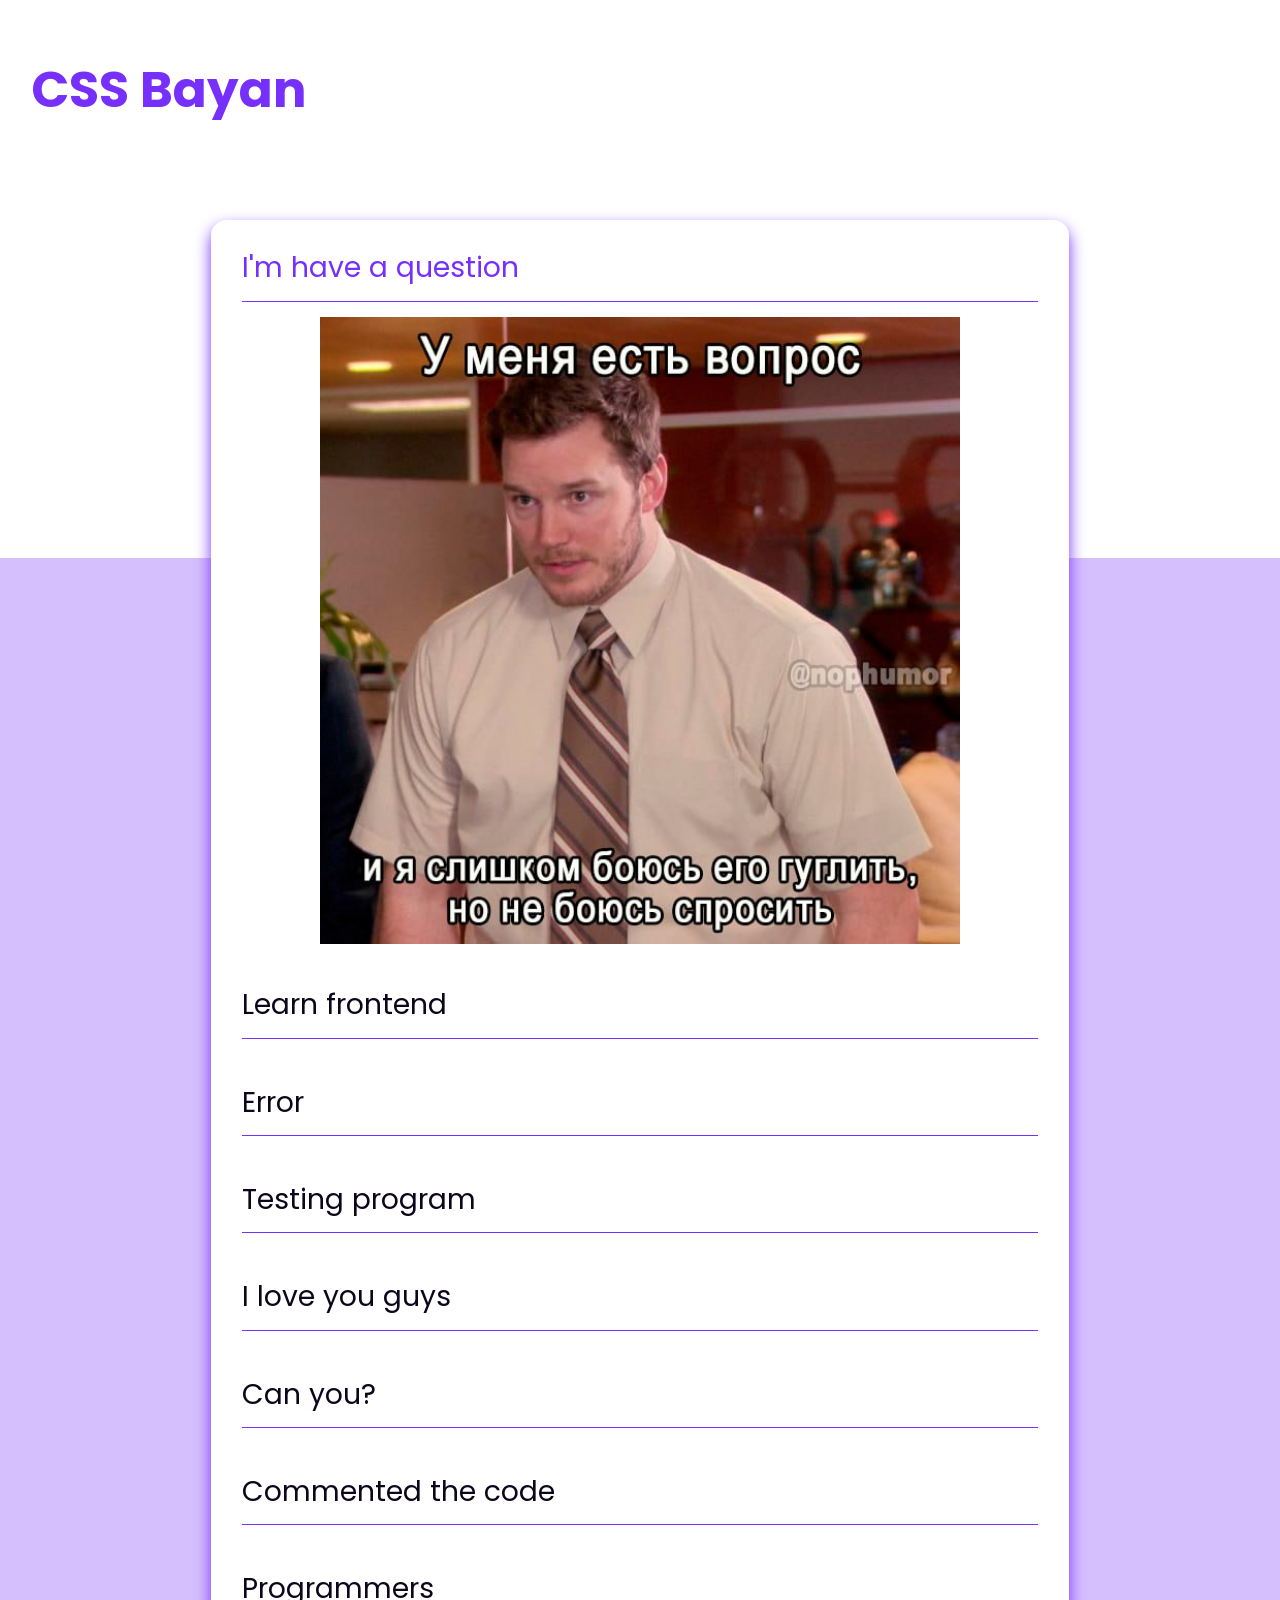
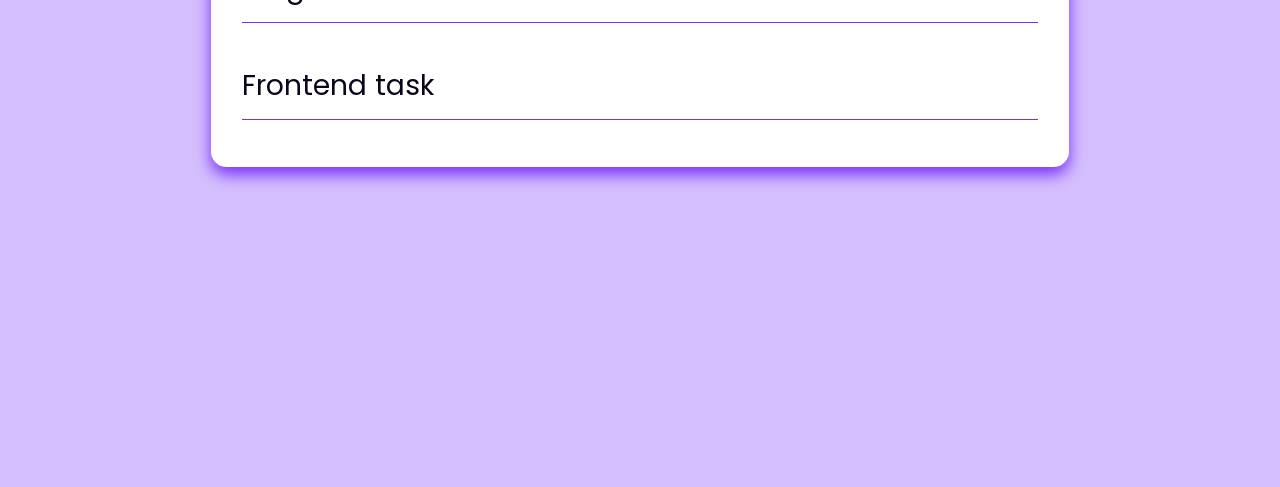
<file: index.html>
<!DOCTYPE html>
<html lang="en">
<head>
  <meta charset="UTF-8">
  <meta http-equiv="X-UA-Compatible" content="IE=edge">
  <meta name="viewport" content="width=device-width, initial-scale=1.0">
  <title>cssBayan</title>
  <link rel="preconnect" href="https://fonts.googleapis.com">
  <link rel="preconnect" href="https://fonts.gstatic.com" crossorigin>
  <link href="https://fonts.googleapis.com/css2?family=Poppins:ital,wght@0,400;1,600&display=swap" rel="stylesheet">
  <link href="https://fonts.googleapis.com/icon?family=Material+Icons" rel="stylesheet">
  <link rel="stylesheet" href="style.css">
</head>
<body>
  <div class="wrapper">
    <div class="container">
      <h1 class="main-title">CSS Bayan</h1>
      <ul class="bayan-list list-reset">
        <li class="bayan-list__item">
          <label>
            <div class="bayan-card">
              <input class="bayan-card__input visually-hidden" type="radio" name="bayan-card" id="" checked>
              <div class="bayan-card__wrapper">
                <h2 class="bayan-card__title">I'm have a question</h2>
                <button class="bayan-card__icon">
                  <span class="material-icons">
                    expand_more
                  </span>
                </button>
              </div>
              <div class="bayan-card__img">
                <img src="images/mem_0.jpg" alt="mem about question">
              </div>
            </div>
          </label>
        </li>
        <li class="bayan-list__item">
          <label>
            <div class="bayan-card">
              <input class="bayan-card__input visually-hidden" type="radio" name="bayan-card" id="">
              <div class="bayan-card__wrapper">
                <h2 class="bayan-card__title">Learn frontend</h2>
                <button class="bayan-card__icon">
                  <span class="material-icons">
                    expand_more
                  </span>
                </button>
              </div>
              <div class="bayan-card__img">
                <img src="images/mem_1.jpg" alt="mem">
              </div>
            </div>
          </label>
        </li>
        <li class="bayan-list__item">
          <label>
            <div class="bayan-card">
              <input class="bayan-card__input visually-hidden" type="radio" name="bayan-card" id="">
              <div class="bayan-card__wrapper">
                <h2 class="bayan-card__title">Error</h2>
                <button class="bayan-card__icon">
                  <span class="material-icons">
                    expand_more
                  </span>
                </button>
              </div>
              <div class="bayan-card__img">
                <img src="images/mem_2.jpg" alt="mem">
              </div>
            </div>
          </label>
        </li>
        <li class="bayan-list__item">
          <label>
            <div class="bayan-card">
              <input class="bayan-card__input visually-hidden" type="radio" name="bayan-card" id="">
              <div class="bayan-card__wrapper">
                <h2 class="bayan-card__title">Testing program</h2>
                <button class="bayan-card__icon">
                  <span class="material-icons">
                    expand_more
                  </span>
                </button>
              </div>
              <div class="bayan-card__img">
                <img src="images/mem_3.jpg" alt="mem">
              </div>
            </div>
          </label>
        </li>
        <li class="bayan-list__item">
          <label>
            <div class="bayan-card">
              <input class="bayan-card__input visually-hidden" type="radio" name="bayan-card" id="">
              <div class="bayan-card__wrapper">
                <h2 class="bayan-card__title">I love you guys</h2>
                <button class="bayan-card__icon">
                  <span class="material-icons">
                    expand_more
                  </span>
                </button>
              </div>
              <div class="bayan-card__img">
                <img src="images/mem_4.jpg" alt="mem">
              </div>
            </div>
          </label>
        </li>
        <li class="bayan-list__item">
          <label>
            <div class="bayan-card">
              <input class="bayan-card__input visually-hidden" type="radio" name="bayan-card" id="">
              <div class="bayan-card__wrapper">
                <h2 class="bayan-card__title">Can you?</h2>
                <button class="bayan-card__icon">
                  <span class="material-icons">
                    expand_more
                  </span>
                </button>
              </div>
              <div class="bayan-card__img">
                <img src="images/mem_5.jpg" alt="mem">
              </div>
            </div>
          </label>
        </li>
        <li class="bayan-list__item">
          <label>
            <div class="bayan-card">
              <input class="bayan-card__input visually-hidden" type="radio" name="bayan-card" id="">
              <div class="bayan-card__wrapper">
                <h2 class="bayan-card__title">Commented the code</h2>
                <button class="bayan-card__icon">
                  <span class="material-icons">
                    expand_more
                  </span>
                </button>
              </div>
              <div class="bayan-card__img">
                <img src="images/mem_6.jpg" alt="mem">
              </div>
            </div>
          </label>
        </li>
        <li class="bayan-list__item">
          <label>
            <div class="bayan-card">
              <input class="bayan-card__input visually-hidden" type="radio" name="bayan-card" id="">
              <div class="bayan-card__wrapper">
                <h2 class="bayan-card__title">Programmers</h2>
                <button class="bayan-card__icon">
                  <span class="material-icons">
                    expand_more
                  </span>
                </button>
              </div>
              <div class="bayan-card__img">
                <img src="images/mem_7.jpg" alt="mem">
              </div>
            </div>
          </label>
        </li>
        <li class="bayan-list__item">
          <label>
            <div class="bayan-card">
              <input class="bayan-card__input visually-hidden" type="radio" name="bayan-card" id="">
              <div class="bayan-card__wrapper">
                <h2 class="bayan-card__title">Frontend task</h2>
                <button class="bayan-card__icon">
                  <span class="material-icons">
                    expand_more
                  </span>
                </button>
              </div>
              <div class="bayan-card__img">
                <img src="images/mem_8.jpg" alt="mem">
              </div>
            </div>
          </label>
        </li>
      </ul>
    </div>
  </div>
</body>
</html>
</file>
<file: style.css>
/*variables*/
:root {
  --main-color: #d5bffd;
  --darknes-color: #7730fb;
}

/*global*/
*,
*::after,
*::before {
  margin: 0;
  padding: 0;
  box-sizing: border-box;
}

html {
  min-height: 100%;
}

body {
  font-family: 'Poppins', sans-serif;
  font-size: 4.36vw;
  line-height: 1.2;
  font-weight: 400;
  color: var(--darknes-color);

  background: linear-gradient(#fff 62vh, var(--main-color) 38vh);
  background-repeat: no-repeat;
}

body .material-icons {
  font-family: 'Material Icons';
  font-weight: normal;
  font-style: normal;
  font-size: 1.71em;  /* Preferred icon size */
  display: inline-block;
  line-height: 1;
  text-transform: none;
  letter-spacing: normal;
  word-wrap: normal;
  white-space: nowrap;
  direction: ltr;

  /* Support for all WebKit browsers. */
  -webkit-font-smoothing: antialiased;
  /* Support for Safari and Chrome. */
  text-rendering: optimizeLegibility;

  /* Support for Firefox. */
  -moz-osx-font-smoothing: grayscale;

  /* Support for IE. */
  font-feature-settings: 'liga';
}

.wrapper {
  position: relative;

  display: flex;
  flex-direction: column;

  min-height: 100%;
  padding-bottom: 25vw;

  overflow: hidden;
}

.container {
  width: 100vw;
  margin: 0 auto;
  padding: 0 3.125vw;
}

.main-title {
  padding-top: 4.69vw;
  margin-bottom: 7.81vw;

  font-weight: bold;
}

.bayan-list {
  display: flex;
  flex-direction: column;
  row-gap: 6.25vw;

  width: 93.75vw;
  margin: auto;
  padding: 6.25vw;

  background-color: #fff;
  border-radius: 3.13vw;
  box-shadow: 0 1.56vw 3.13vw 0 var(--darknes-color);
}

.bayan-card {
  display: flex;
  flex-direction: column;
}

.bayan-card:active {
  opacity: 0.7;
}


.bayan-card__wrapper {
  display: flex;
  justify-content: space-between;
  align-items: center;

  padding-bottom: 3.13vw;
  margin-bottom: 3.13vw;

  border-bottom: 0.31vw solid var(--darknes-color);
}

.bayan-card__title {
  font-size: 1.13em;
  font-weight: 400;
  color: #0d061b;
}

.bayan-card__input:checked ~ .bayan-card__wrapper .bayan-card__title {
  color: var(--darknes-color);
}

.bayan-card__icon {
  background: transparent;
  border: none;

  
  transform: rotate(0);
  transition: all 0.8s ease;
}

.bayan-card__icon span {
  color: var(--darknes-color);
}

.bayan-card:active .bayan-card__title,
.bayan-card:active .bayan-card__icon span {
  color: #0d061b;
}

.bayan-card__input:checked ~ .bayan-card__wrapper .bayan-card__icon {
  transform: rotate(180deg);
}

.bayan-card__img {
  align-self: center;

  width: 79vw;
  height: 0;

  overflow: hidden;
  transition: all 0.8s ease;
}

.bayan-card__img img {
  width: 100%;
  height: auto;
}

.bayan-card__input:checked ~ .bayan-card__img {
  height: 81vw;
}


.visually-hidden {
  position: absolute;
  visibility: hidden;
  border: 0;
  padding: 0;
  white-space: nowrap;
  clip-path: inset(100%);
  clip: rect(0 0 0 0);
  overflow: hidden;
}

.list-reset {
  list-style: none;
}

@media (min-width: 820px) {
  body {
    font-size: 1.95vw;
  }

  .container {
    min-width: 100vw;
    padding: 0 2.44vw;
  }

  .bayan-list {
    row-gap: 2.44vw;
  
    width: 67vw;
    margin: auto;
    padding: 2.44vw;
  
    background-color: #fff;
    border-radius: 1.22vw;
    box-shadow: 0 0.6vw 1.22vw 0 var(--darknes-color);
  }

  .bayan-card__wrapper {
    padding-bottom: 1.22vw;
    margin-bottom: 1.22vw;
  
    border-bottom: 0.12vw solid var(--darknes-color);
  }

  .bayan-card__img {
    width: 50vw;
  }

  .bayan-card__input:checked ~ .bayan-card__img {
    height: 50vw;
    max-height: max-content;
  }
  
}

@media (min-width: 1920px) {
  body {
    font-size: 1.04vw;
  }

  .container {
    max-width: 100vw;
    padding: 0 6.25vw;
  }

  .bayan-list {
    row-gap: 1.04vw;
  
    width: 52vw;
    margin: auto;
    padding: 1.04vw;
  
    background-color: #fff;
    border-radius: 0.52vw;
    box-shadow: 0 0.2vw 0.52vw 0 var(--darknes-color);
  }

  .bayan-card__wrapper {
    padding-bottom: 0.52vw;
    margin-bottom: 0.52vw;
  
    border-bottom: 0.12vw solid var(--darknes-color);
  }

  .bayan-card__img {
    width: 30vw;
  }

  .bayan-list__item:hover .bayan-card__img,
  .bayan-card__input:checked ~ .bayan-card__img {
    height: 30vw;
    max-height: max-content;
  }
}

@media (hover: hover) {

  .bayan-card:hover {
    cursor: pointer;
  }

  .bayan-card__icon {
    opacity: 0;
  }

  .bayan-list:hover .bayan-card__icon {
    opacity: 1;
  }

  .bayan-list:hover .bayan-card__title {
    color: var(--darknes-color);
  }
  
  .bayan-list__item:hover .bayan-card__icon {
    cursor: pointer;
    transform: rotate(180deg);
  }

  .bayan-list__item:hover .bayan-card__img {
    height: 81vw;
  }

  @media (min-width: 820px) {
    .bayan-list__item:hover .bayan-card__img {
      height: 50vw;
      max-height: max-content;
    }
  }
}
</file>
